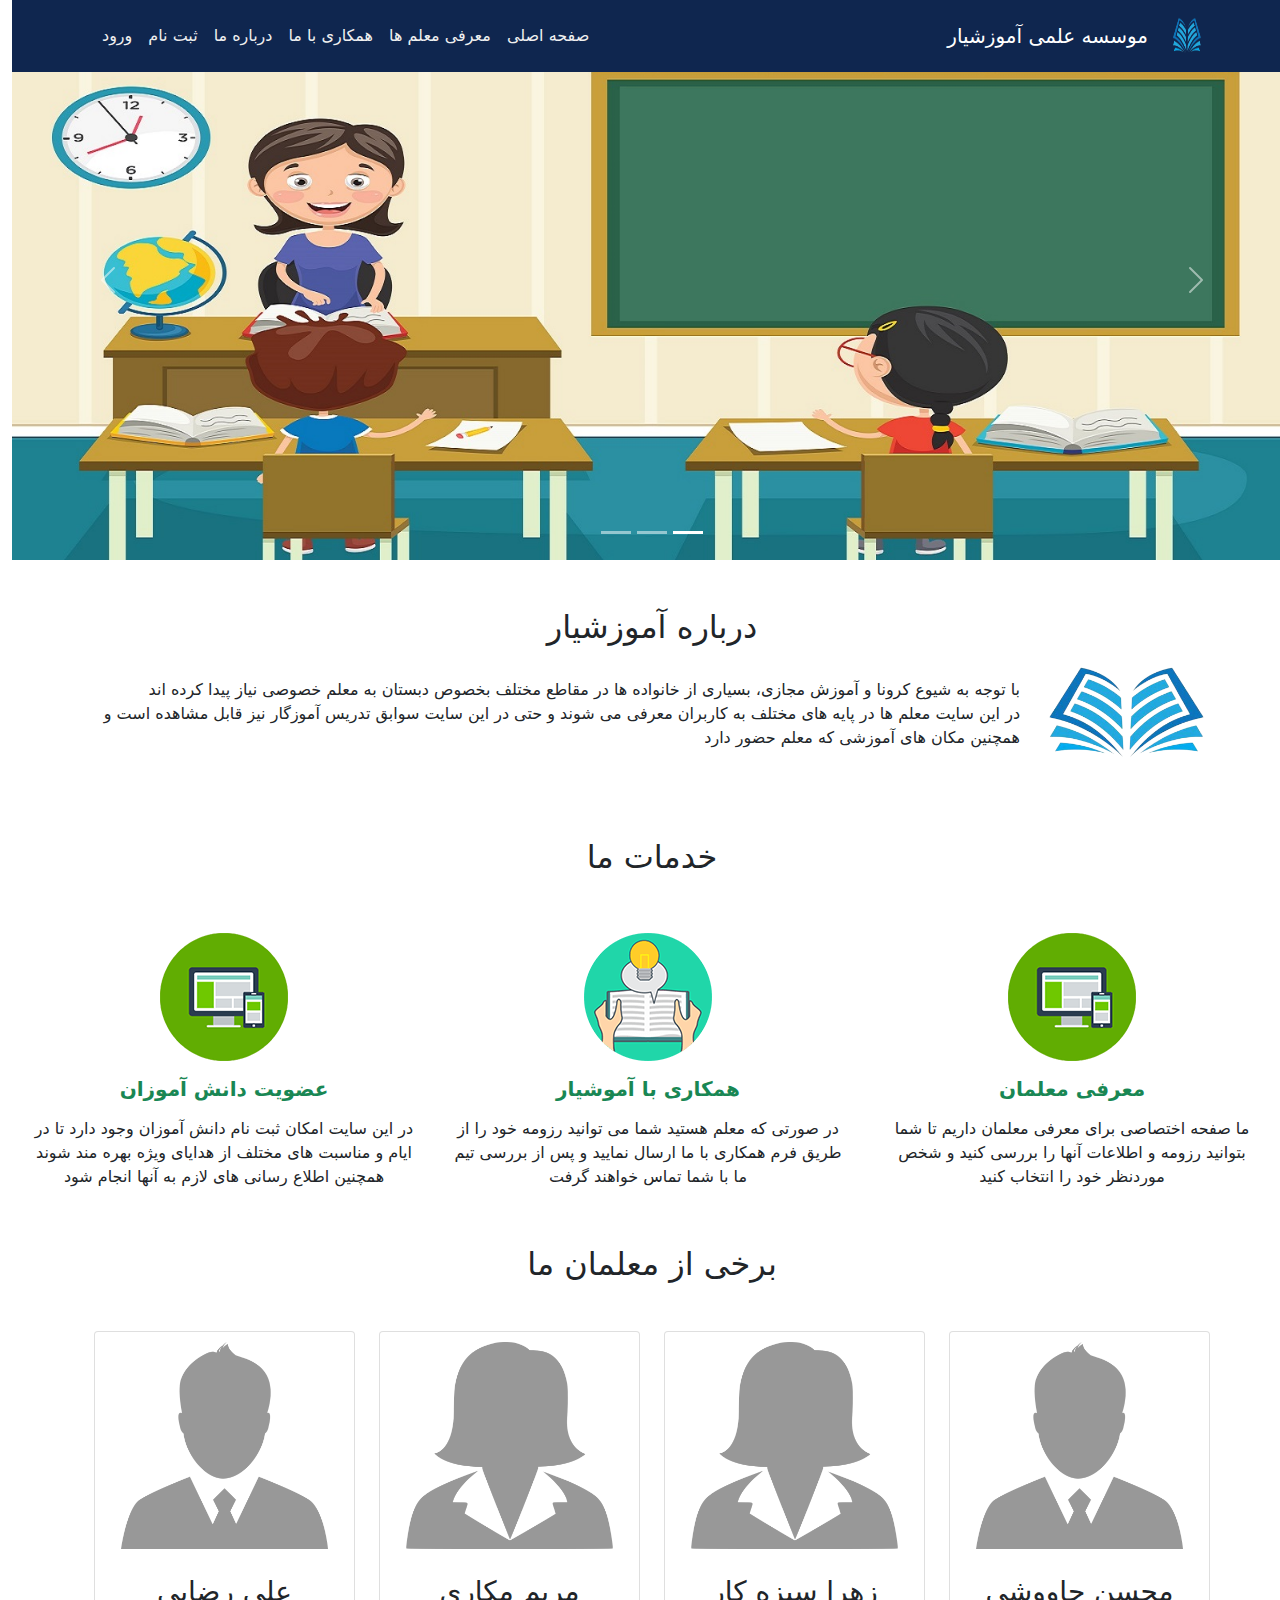
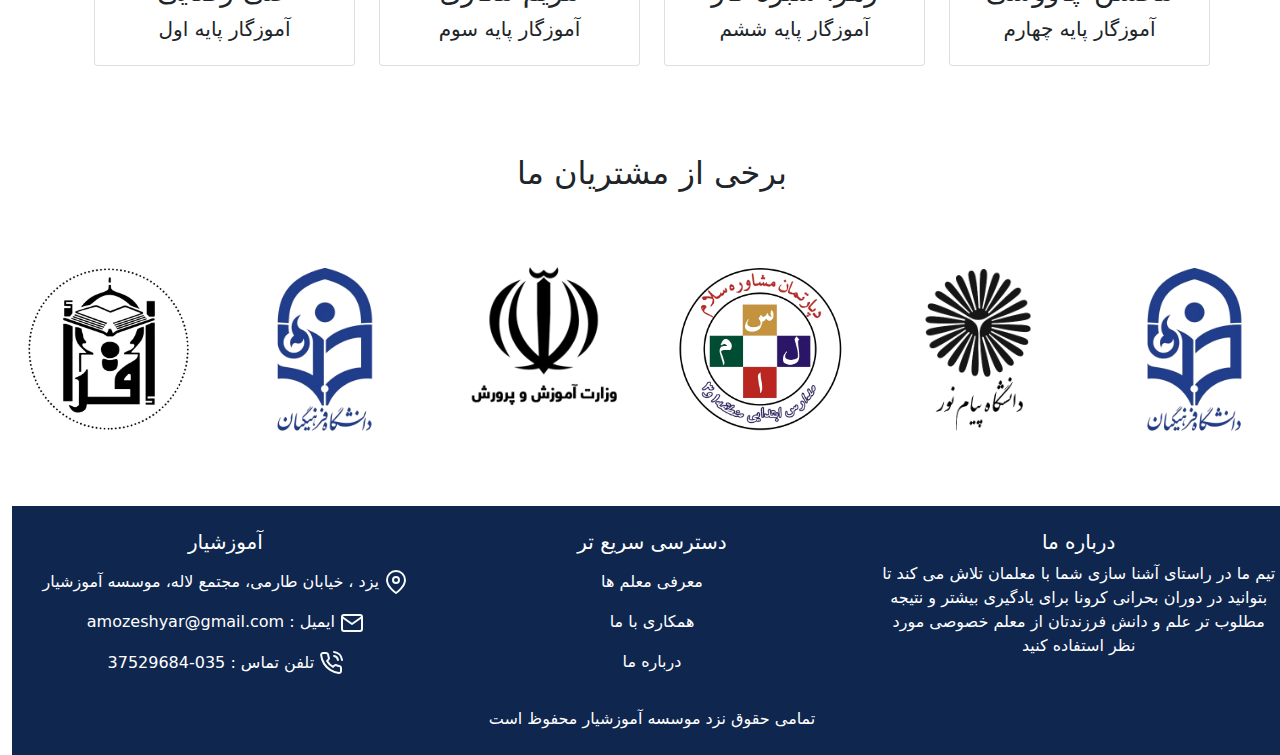
<file: index.html>
<!DOCTYPE html>
<html lang="fa-IR">
<head>
    <meta charset="UTF-8">
    <meta http-equiv="X-UA-Compatible" content="IE=edge">
    <meta name="viewport" content="width=device-width, initial-scale=1.0">
    <link rel="stylesheet" href="css/bootstrap.css">
    <link rel="stylesheet" href="css/bootstrap-rtl.min.css">
    <link rel="stylesheet" href="css/style.css">
    <title>آموزشیار</title>
</head>
<body>

<!--     Start navbar Section    -->
<nav class="navbar navbar-expand-md navbar-dark fixed-top">
    <div class="container py-2">
        <button class="navbar-toggler" type="button" data-bs-toggle="collapse" data-bs-target="#navbarSupportedContent"
                aria-controls="navbarSupportedContent" aria-expanded="false" aria-label="Toggle navigation">
            <span class="navbar-toggler-icon"></span>
        </button>
        <form class="d-flex">
            <img src="images/logo.png" alt="logo" width="30px" class="mx-2 d-none d-md-block">
            <a class="navbar-brand" href="#">موسسه علمی آموزشیار</a>
        </form>
        <div class="collapse navbar-collapse" id="navbarSupportedContent">
            <ul class="navbar-nav mt-0">
                <li class="nav-item">
                    <a class="nav-link" aria-current="page" href="#">صفحه اصلی</a>
                </li>
                <li class="nav-item">
                    <a class="nav-link" href="php/teachers.php">معرفی معلم ها</a>
                </li>
                <li class="nav-item">
                    <a class="nav-link" href="html/contactUs.html">همکاری با ما</a>
                </li>
                <li class="nav-item">
                    <a class="nav-link" href="html/aboutUs.html">درباره ما</a>
                </li>
                <li class="nav-item">
                    <a class="nav-link" href="php/register.php">ثبت نام</a>
                </li>
                <li class="nav-item">
                    <a class="nav-link" href="php/login.php">ورود</a>
                </li>
            </ul>
        </div>
    </div>
</nav>

<!-- Start Slider Section -->
  <div id="carouselExampleIndicators" class="carousel slide" data-bs-ride="carousel">
    <div class="carousel-indicators">
      <button type="button" data-bs-target="#carouselExampleIndicators" data-bs-slide-to="0" class="active" aria-current="true" aria-label="Slide 1"></button>
      <button type="button" data-bs-target="#carouselExampleIndicators" data-bs-slide-to="1" aria-label="Slide 2"></button>
      <button type="button" data-bs-target="#carouselExampleIndicators" data-bs-slide-to="2" aria-label="Slide 3"></button>
    </div>
    <div class="carousel-inner">
        <div class="carousel-item">
            <img src="images/slider.jpg" class="d-block w-100">
        </div>
        <div class="carousel-item active">
            <img src="images/slider1.jpg" class="d-block w-100">
        </div>
        <div class="carousel-item">
            <img src="images/slider2.jpg" class="d-block w-100">
        </div>
    </div>
    <button class="carousel-control-prev" type="button" data-bs-target="#carouselExampleIndicators" data-bs-slide="prev">
      <span class="carousel-control-prev-icon" aria-hidden="true"></span>
      <span class="visually-hidden">Previous</span>
    </button>
    <button class="carousel-control-next" type="button" data-bs-target="#carouselExampleIndicators" data-bs-slide="next">
      <span class="carousel-control-next-icon" aria-hidden="true"></span>
      <span class="visually-hidden">Next</span>
    </button>
  </div>
<!--  درباره آموزشیار  -->
<section class="container pb-4 mt-5">
    <div class="container divider pb-2">
        <h2 class="text-center">درباره آموزشیار</h2>
    </div>
    <div class="row">
        <div class="col-md-2 text-center">
            <img src="images/logo.png" alt="logo" class="img-fluid">
        </div>
        <div class="col-md-10">
            <p class="text-justify mt-3">
               با توجه به شیوع کرونا و آموزش مجازی، بسیاری از خانواده ها در مقاطع مختلف بخصوص دبستان به معلم خصوصی نیاز پیدا کرده اند
               <br>
               در این سایت معلم ها در پایه های مختلف به کاربران معرفی می شوند و حتی در این سایت سوابق تدریس آموزگار نیز قابل مشاهده است و همچنین مکان های آموزشی که معلم حضور دارد
            </p>
        </div>
    </div>
</section>

<!--    سکشن خدمات   -->
<section>
    <div class="row">
        <div class="container py-5">
            <h1 class="section-title col-12 col-sm-12 col-md-12 col-lg-12 text-center h2">
                خدمات ما
            </h1>
        </div>
    </div>
    <div class="row pe-2 mx-auto">
        <div class="col-md-4 px-3 text-center">
            <img src="images/softwareeeee.png" alt="" class="img-fluid d-block m0-auto mx-auto">
            <h5 class="my-3 text-success fw-bold">معرفی معلمان</h5>
            <p class="solution-content solution-body1">
                ما صفحه اختصاصی برای معرفی معلمان داریم تا شما بتوانید رزومه و اطلاعات آنها را بررسی کنید و شخص موردنظر خود را انتخاب کنید
            </p>
        </div>
        <div class="col-md-4 px-3 text-center">
            <img src="images/duc.png" alt="" class="img-fluid d-block m0-auto mx-auto">
            <h5 class="my-3 text-success fw-bold">همکاری با آموشیار</h5>
            <p class="solution-content solution-body1">
                در صورتی که معلم هستید شما می توانید رزومه خود را از طریق فرم همکاری با ما ارسال نمایید و پس از بررسی تیم ما با شما تماس خواهند گرفت
            </p>
        </div>
        <div class="col-md-4 px-3 text-center">
            <img src="images/softwareeeee.png" alt="" class="img-fluid d-block m0-auto mx-auto">
            <h5 class="my-3 text-success fw-bold">عضویت دانش آموزان</h5>
            <p class="solution-content solution-body1">
                در این سایت امکان ثبت نام دانش آموزان وجود دارد تا در ایام و مناسبت های مختلف از هدایای ویژه بهره مند شوند همچنین اطلاع رسانی های لازم به آنها انجام شود
            </p>
        </div>
    </div>
</section>

<!--  معلمان  -->
<section class="container pt-4">
    <div class="container my-3 divider pb-4">
        <h2 class="text-center">برخی از معلمان ما</h2>
    </div>
    <div class="row text-center">
        <div class="col-xs-12 col-md-3 mb-5">
            <div class="card">
                <img src="images/muser.png" class="img-fluid card-img-top teacher-img">
                <div class="card-body">
                    <h2 class="card-title h3">محسن چاووشی</h2>
                    <div class="post_details my-1">
                        <h5 class="card-title">آموزگار پایه چهارم</h5>
                    </div>
                </div>
            </div>
        </div>
        <div class="col-xs-12 col-md-3 mb-5">
            <div class="card">
                <img src="images/wuser.png" class="img-fluid card-img-top teacher-img">
                <div class="card-body">
                    <h2 class="card-title h3">زهرا سبزه کار</h2>
                    <div class="post_details my-1">
                        <h5 class="card-title">آموزگار پایه ششم</h5>
                    </div>
                </div>
            </div>
        </div>
        <div class="col-xs-12 col-md-3 mb-5">
            <div class="card">
                <img src="images/wuser.png" class="img-fluid card-img-top teacher-img">
                <div class="card-body">
                    <h2 class="card-title h3">مریم مکاری</h2>
                    <div class="post_details my-1">
                        <h5 class="card-title">آموزگار پایه سوم</h5>
                    </div>
                </div>
            </div>
        </div>
        <div class="col-xs-12 col-md-3 mb-5">
            <div class="card">
                <img src="images/muser.png" class="img-fluid card-img-top teacher-img">
                <div class="card-body">
                    <h2 class="card-title h3">علی رضایی</h2>
                    <div class="post_details my-1">
                        <h5 class="card-title">آموزگار پایه اول</h5>
                    </div>
                </div>
            </div>
        </div>
    </div>

</section>

<!--  مشتریان  -->
<section class="pt-4">
    <div class="container my-3 divider pb-4">
        <h2 class="text-center">برخی از مشتریان ما</h2>
    </div>
    <div class="row">
        <div class="col-xs-12 col-md-2 p-4 mb-5">
            <div class="card-image">
                <img src="images/ms2.png" class="img-fluid mx-auto">
            </div>
        </div>
        <div class="col-xs-12 col-md-2 p-4 mb-5">
            <div class="card-image">
                <img src="images/ms4.png" class="img-fluid mx-auto">
            </div>
        </div>
        <div class="col-xs-12 col-md-2 p-4 mb-5">
            <div class="card-image">
                <img src="images/ms1.png" class="img-fluid mx-auto">
            </div>
        </div>
        <div class="col-xs-12 col-md-2 p-4 mb-5">
            <div class="card-image">
                <img src="images/ms3.png" class="img-fluid mx-auto">
            </div>
        </div>
        <div class="col-xs-12 col-md-2 p-4 mb-5">
            <div class="card-image">
                <img src="images/ms2.png" class="img-fluid mx-auto">
            </div>
        </div>
        <div class="col-xs-12 col-md-2 p-4 mb-5">
            <div class="card-image">
                <img src="images/ms5.png" class="img-fluid mx-auto">
            </div>
        </div>
    </div>
</section>

<!--   Start Footer Section  -->
<section class="pt-4 pb-4 text-center text-white" id="footer-section">
    <div class="container-fluid">
        <div class="row">
            <div class="col-xs-12 col-md-4">
                <h5>درباره ما</h5>
                <P>تیم ما در راستای آشنا سازی شما با معلمان تلاش می کند تا بتوانید در دوران بحرانی کرونا برای یادگیری بیشتر و نتیجه مطلوب تر علم و دانش فرزندتان از معلم خصوصی مورد نظر استفاده کنید</P>
            </div>
            <div class="col-xs-12 col-md-4">
                <h5>دسترسی سریع تر</h5>
                <ul class="nav flex-column">
                    <li class="nav-link">
                        <a href="php/teachers.php">معرفی معلم ها</a>
                    </li>
                    <li class="nav-link">
                        <a href="html/contactUs.html">همکاری با ما</a>
                    </li>
                    <li class="nav-link">
                        <a href="html/aboutUs.html">درباره ما</a>
                    </li>
                </ul>
            </div>
            <div class="col-xs-12 col-md-4">
                <h5>آموزشیار</h5>
                <ul class="nav flex-column">
                    <li class="nav-link">
                        <svg xmlns="http://www.w3.org/2000/svg" width="24" height="24" viewBox="0 0 24 24" fill="none"
                             stroke="currentColor" stroke-width="2" stroke-linecap="round" stroke-linejoin="round"
                             class="feather feather-map-pin text-light">
                            <path d="M21 10c0 7-9 13-9 13s-9-6-9-13a9 9 0 0 1 18 0z"></path>
                            <circle cx="12" cy="10" r="3"></circle>
                        </svg>
                        <a href=""> یزد ، خیابان طارمی، مجتمع لاله، موسسه آموزشیار</a>
                    </li>
                    <li class="nav-link">
                        <svg xmlns="http://www.w3.org/2000/svg" width="24" height="24" viewBox="0 0 24 24" fill="none"
                             stroke="currentColor" stroke-width="2" stroke-linecap="round" stroke-linejoin="round"
                             class="feather feather-mail text-light">
                            <path d="M4 4h16c1.1 0 2 .9 2 2v12c0 1.1-.9 2-2 2H4c-1.1 0-2-.9-2-2V6c0-1.1.9-2 2-2z"></path>
                            <polyline points="22,6 12,13 2,6"></polyline>
                        </svg>
                        <a href="">ایمیل : amozeshyar@gmail.com</a>
                    </li>
                    <li class="nav-link">
                        <svg xmlns="http://www.w3.org/2000/svg" width="24" height="24" viewBox="0 0 24 24" fill="none"
                             stroke="currentColor" stroke-width="2" stroke-linecap="round" stroke-linejoin="round"
                             class="feather feather-phone-call text-light">
                            <path d="M15.05 5A5 5 0 0 1 19 8.95M15.05 1A9 9 0 0 1 23 8.94m-1 7.98v3a2 2 0 0 1-2.18 2 19.79 19.79 0 0 1-8.63-3.07 19.5 19.5 0 0 1-6-6 19.79 19.79 0 0 1-3.07-8.67A2 2 0 0 1 4.11 2h3a2 2 0 0 1 2 1.72 12.84 12.84 0 0 0 .7 2.81 2 2 0 0 1-.45 2.11L8.09 9.91a16 16 0 0 0 6 6l1.27-1.27a2 2 0 0 1 2.11-.45 12.84 12.84 0 0 0 2.81.7A2 2 0 0 1 22 16.92z"></path>
                        </svg>
                        <a href="">تلفن تماس : 035-37529684</a>
                    </li>
                </ul>
            </div>
        </div>
        <div class="row">
            <div class="col-md-12 text-center">
                <div class="mt-4 font-size-15">
                     تمامی حقوق نزد موسسه آموزشیار محفوظ است
                </div>
            </div>
        </div>
    </div>
</section>


<script src="js/bootstrap.js"></script>
</body>
</html>
</file>
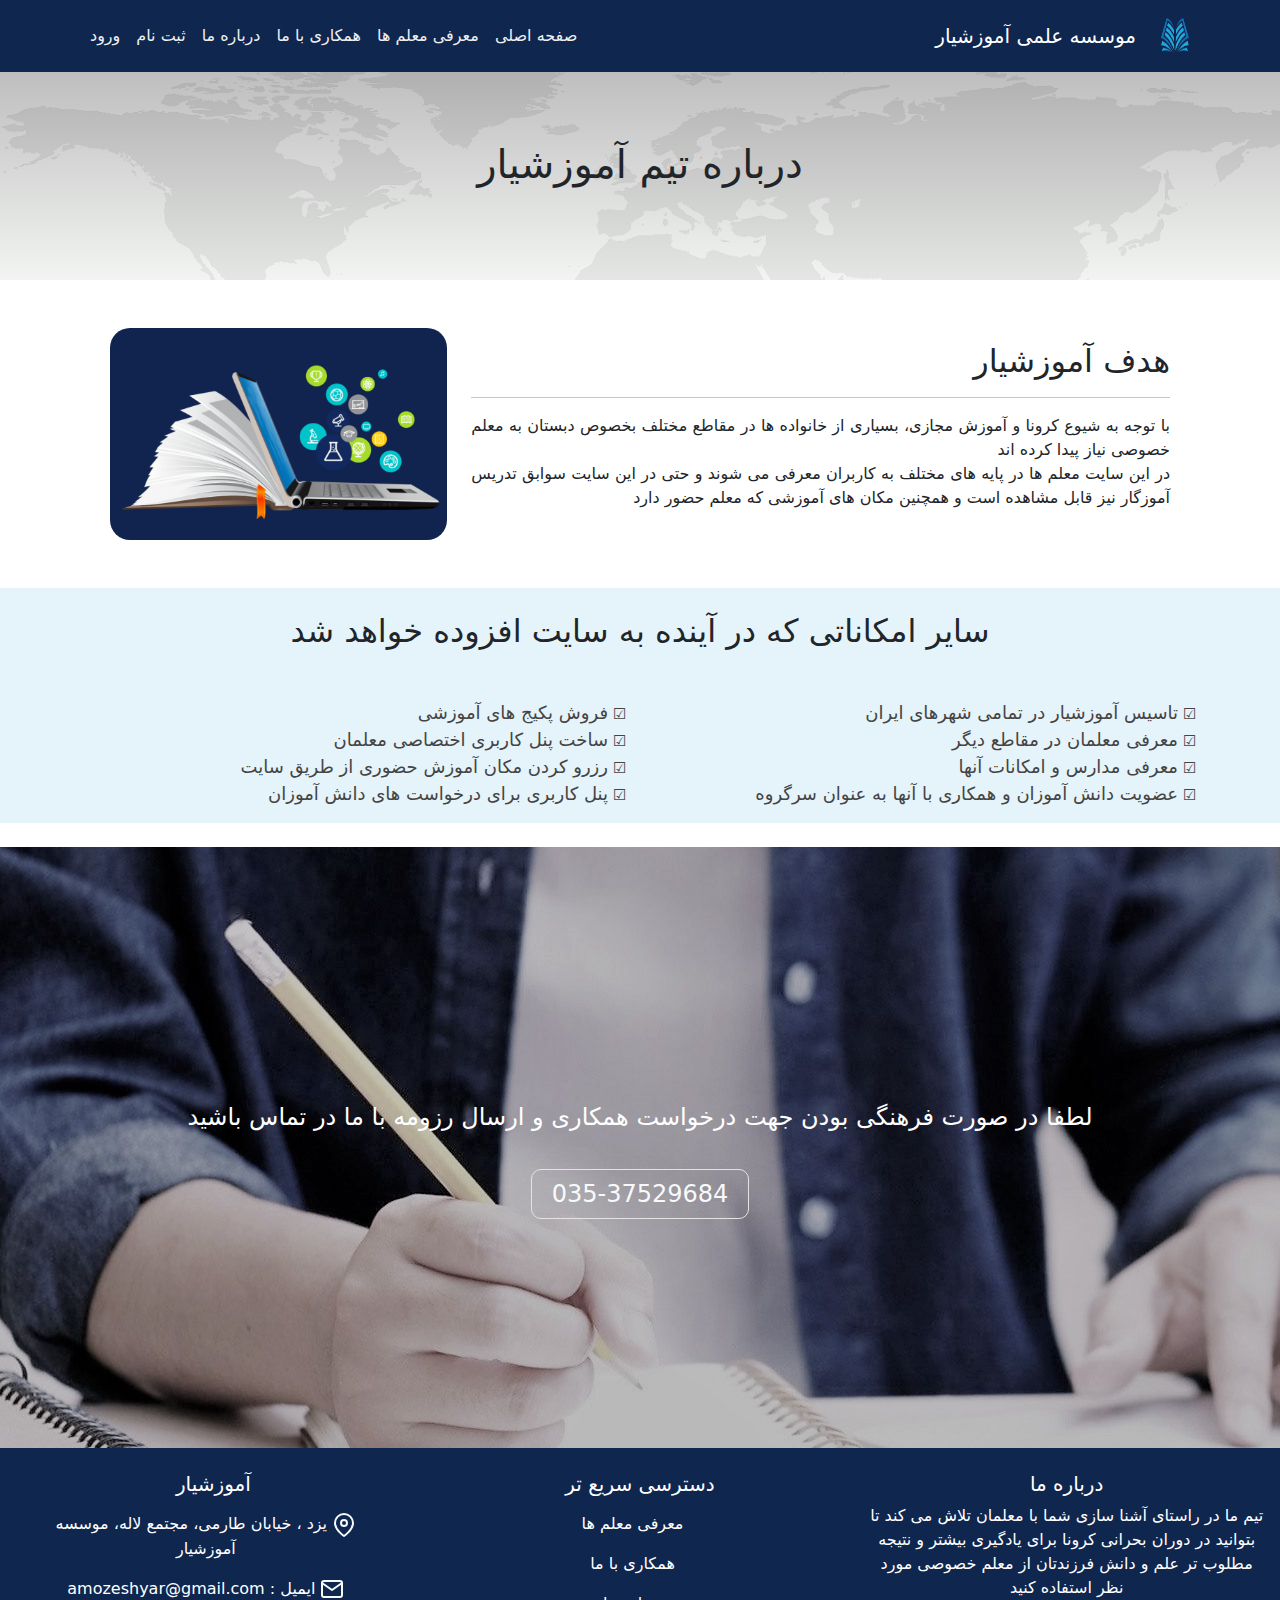
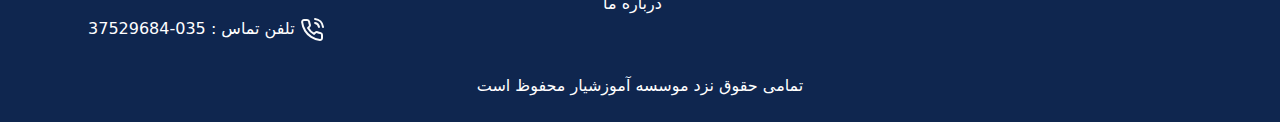
<file: html/aboutUs.html>
<!DOCTYPE html>
<html lang="fa-IR" dir="rtl">
<head>
    <meta charset="UTF-8">
    <meta http-equiv="X-UA-Compatible" content="IE=edge">
    <meta name="viewport" content="width=device-width, initial-scale=1.0">
    <link rel="stylesheet" href="../css/bootstrap.css">
    <link rel="stylesheet" href="../css/bootstrap-rtl.min.css">
    <link rel="stylesheet" href="../css/style.css">
    <link rel="stylesheet" href="../css/otherPage-style.css">
    <title>درباره آموزشیار</title>
</head>
<body>

<!--     Start navbar Section    -->
<nav class="navbar navbar-expand-md navbar-dark fixed-top">
    <div class="container py-2">
        <button class="navbar-toggler" type="button" data-bs-toggle="collapse" data-bs-target="#navbarSupportedContent"
                aria-controls="navbarSupportedContent" aria-expanded="false" aria-label="Toggle navigation">
            <span class="navbar-toggler-icon"></span>
        </button>
        <form class="d-flex">
            <img src="../images/logo.png" alt="logo" width="30px" class="mx-2 d-none d-md-block">
            <a class="navbar-brand" href="../index.html">موسسه علمی آموزشیار</a>
        </form>
        <div class="collapse navbar-collapse" id="navbarSupportedContent">
            <ul class="navbar-nav mt-0">
                <li class="nav-item">
                    <a class="nav-link" aria-current="page" href="../index.html">صفحه اصلی</a>
                </li>
                <li class="nav-item">
                    <a class="nav-link" href="../php/teachers.php">معرفی معلم ها</a>
                </li>
                <li class="nav-item">
                    <a class="nav-link" href="contactUs.html">همکاری با ما</a>
                </li>
                <li class="nav-item">
                    <a class="nav-link" href="aboutUs.html">درباره ما</a>
                </li>
                <li class="nav-item">
                    <a class="nav-link" href="../php/register.php">ثبت نام</a>
                </li>
                <li class="nav-item">
                    <a class="nav-link" href="../php/login.php">ورود</a>
                </li>
            </ul>
        </div>
    </div>
</nav>

<!--  Start Header Section  -->
<div class="page-header-section">
    <div class="text-center">
        <h1>درباره تیم آموزشیار</h1>
    </div>
</div>

<!--  نحوه کار ما  -->
<div class="mt-4">
    <section class="container my-5">
        <div class="row my-4 mx-3">
            <div class="col-md-8 my-auto">
                <h2>هدف آموزشیار</h2>
                <hr>
                <p class="text-justify mt-3">
                    با توجه به شیوع کرونا و آموزش مجازی، بسیاری از خانواده ها در مقاطع مختلف بخصوص دبستان به معلم خصوصی نیاز پیدا کرده اند
                    <br>
                    در این سایت معلم ها در پایه های مختلف به کاربران معرفی می شوند و حتی در این سایت سوابق تدریس آموزگار نیز قابل مشاهده است و همچنین مکان های آموزشی که معلم حضور دارد
                 </p>
            </div>
            <div class="col-md-4 text-center my-auto">
                <img src="../images/aboutUs.png" class="img-fluid img-radius">
            </div>
        </div>
    </section>
</div>

<!--  سایر امکانات -->
<div class="bg-custom-gray">
    <div class="container mb-3 py-4">
        <h2 class="text-center">سایر امکاناتی که در آینده به سایت افزوده خواهد شد</h2>
    </div>

    <div class="container mb-4">
        <div class="row">
            <div class="col-md-6">
                <ul class="text-justify sayer-ul">
                    <li><span class="pr-5px">تاسیس آموزشیار در تمامی شهرهای ایران</span></li>
                    <li><span class="pr-5px">معرفی معلمان در مقاطع دیگر</span></li>
                    <li><span class="pr-5px">معرفی مدارس و امکانات آنها</span></li>
                    <li><span class="pr-5px">عضویت دانش آموزان و همکاری با آنها به عنوان سرگروه</span></li>
                </ul>
            </div>


            <div class="col-md-6">
                <ul class="text-justify sayer-ul">
                    <li><span class="pr-5px">فروش پکیج های آموزشی</span></li>
                    <li><span class="pr-5px">ساخت پنل کاربری اختصاصی معلمان</span></li>
                    <li><span class="pr-5px">رزرو کردن مکان آموزش حضوری از طریق سایت</span></li>
                    <li><span class="pr-5px">پنل کاربری برای درخواست های دانش آموزان</span></li>
                </ul>
            </div>
        </div>
    </div>
</div>

<!--  بخش مشاوره  -->
<div class="py-5 text-white call-div">
    <div class="container my-5 py-5">
        <div class="text-center py-5 my-5 h4">
            <p class="mt-3 mb-5">
                لطفا در صورت فرهنگی بودن جهت درخواست همکاری و ارسال رزومه با ما در تماس باشید
            </p>
            <span class="phone-call-style">
                <a href="contactUs.html" class="text-light" dir="ltr">035-37529684</a>
            </span>
        </div>
    </div>
</div>

<!--   Start Footer Section  -->
<section class="pt-4 pb-4 text-center text-white" id="footer-section">
    <div class="container-fluid">
        <div class="row">
            <div class="col-xs-12 col-md-4">
                <h5>درباره ما</h5>
                <P>تیم ما در راستای آشنا سازی شما با معلمان تلاش می کند تا بتوانید در دوران بحرانی کرونا برای یادگیری بیشتر و نتیجه مطلوب تر علم و دانش فرزندتان از معلم خصوصی مورد نظر استفاده کنید</P>
            </div>
            <div class="col-xs-12 col-md-4">
                <h5>دسترسی سریع تر</h5>
                <ul class="nav flex-column">
                    <li class="nav-link">
                        <a href="../php/teachers.php">معرفی معلم ها</a>
                    </li>
                    <li class="nav-link">
                        <a href="contactUs.html">همکاری با ما</a>
                    </li>
                    <li class="nav-link">
                        <a href="#">درباره ما</a>
                    </li>
                </ul>
            </div>
            <div class="col-xs-12 col-md-4">
                <h5>آموزشیار</h5>
                <ul class="nav flex-column">
                    <li class="nav-link">
                        <svg xmlns="http://www.w3.org/2000/svg" width="24" height="24" viewBox="0 0 24 24" fill="none"
                             stroke="currentColor" stroke-width="2" stroke-linecap="round" stroke-linejoin="round"
                             class="feather feather-map-pin text-light">
                            <path d="M21 10c0 7-9 13-9 13s-9-6-9-13a9 9 0 0 1 18 0z"></path>
                            <circle cx="12" cy="10" r="3"></circle>
                        </svg>
                        <a href=""> یزد ، خیابان طارمی، مجتمع لاله، موسسه آموزشیار</a>
                    </li>
                    <li class="nav-link">
                        <svg xmlns="http://www.w3.org/2000/svg" width="24" height="24" viewBox="0 0 24 24" fill="none"
                             stroke="currentColor" stroke-width="2" stroke-linecap="round" stroke-linejoin="round"
                             class="feather feather-mail text-light">
                            <path d="M4 4h16c1.1 0 2 .9 2 2v12c0 1.1-.9 2-2 2H4c-1.1 0-2-.9-2-2V6c0-1.1.9-2 2-2z"></path>
                            <polyline points="22,6 12,13 2,6"></polyline>
                        </svg>
                        <a href="">ایمیل : amozeshyar@gmail.com</a>
                    </li>
                    <li class="nav-link">
                        <svg xmlns="http://www.w3.org/2000/svg" width="24" height="24" viewBox="0 0 24 24" fill="none"
                             stroke="currentColor" stroke-width="2" stroke-linecap="round" stroke-linejoin="round"
                             class="feather feather-phone-call text-light">
                            <path d="M15.05 5A5 5 0 0 1 19 8.95M15.05 1A9 9 0 0 1 23 8.94m-1 7.98v3a2 2 0 0 1-2.18 2 19.79 19.79 0 0 1-8.63-3.07 19.5 19.5 0 0 1-6-6 19.79 19.79 0 0 1-3.07-8.67A2 2 0 0 1 4.11 2h3a2 2 0 0 1 2 1.72 12.84 12.84 0 0 0 .7 2.81 2 2 0 0 1-.45 2.11L8.09 9.91a16 16 0 0 0 6 6l1.27-1.27a2 2 0 0 1 2.11-.45 12.84 12.84 0 0 0 2.81.7A2 2 0 0 1 22 16.92z"></path>
                        </svg>
                        <a href="">تلفن تماس : 035-37529684</a>
                    </li>
                </ul>
            </div>
        </div>
        <div class="row">
            <div class="col-md-12 text-center">
                <div class="mt-4 font-size-15">
                     تمامی حقوق نزد موسسه آموزشیار محفوظ است
                </div>
            </div>
        </div>
    </div>
</section>


<script src="../js/bootstrap.js"></script>
</body>
</html>
</file>
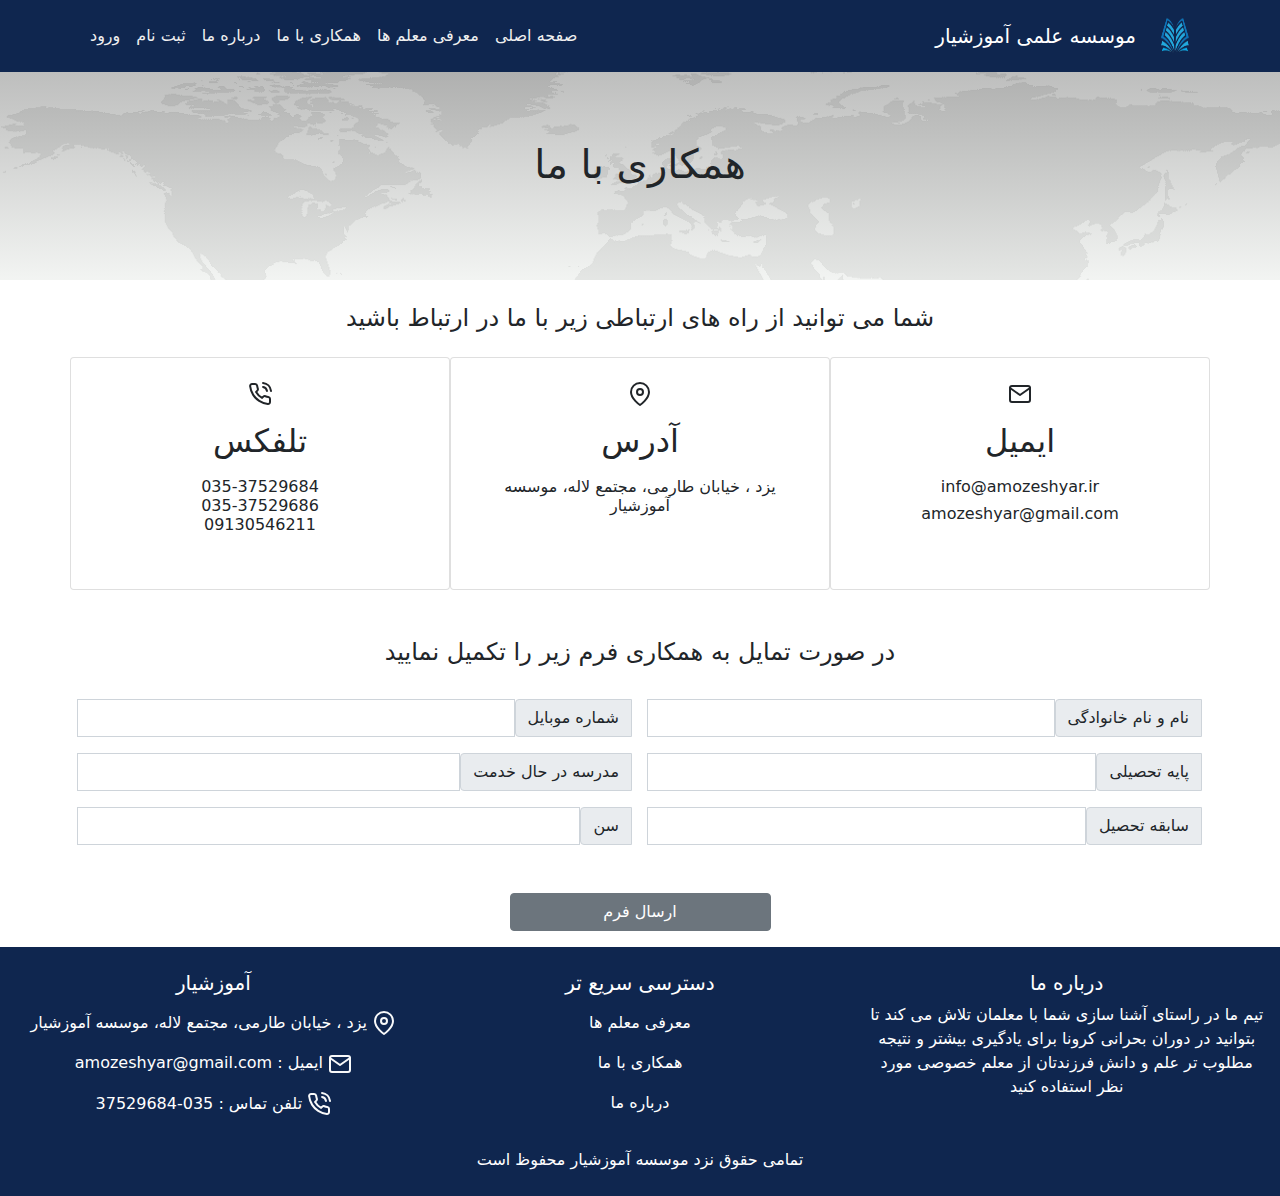
<file: html/contactUs.html>
<!DOCTYPE html>
<html lang="fa-IR" dir="rtl">
<head>
    <meta charset="UTF-8">
    <meta http-equiv="X-UA-Compatible" content="IE=edge">
    <meta name="viewport" content="width=device-width, initial-scale=1.0">
    <link rel="stylesheet" href="../css/bootstrap.css">
    <link rel="stylesheet" href="../css/bootstrap-rtl.min.css">
    <link rel="stylesheet" href="../css/style.css">
    <link rel="stylesheet" href="../css/contactUs-style.css">
    <title>همکاری با آموزشیار</title>
</head>
<body>

<!--     Start navbar Section    -->
<nav class="navbar navbar-expand-md navbar-dark fixed-top">
    <div class="container py-2">
        <button class="navbar-toggler" type="button" data-bs-toggle="collapse" data-bs-target="#navbarSupportedContent"
                aria-controls="navbarSupportedContent" aria-expanded="false" aria-label="Toggle navigation">
            <span class="navbar-toggler-icon"></span>
        </button>
        <form class="d-flex">
            <img src="../images/logo.png" alt="logo" width="30px" class="mx-2 d-none d-md-block">
            <a class="navbar-brand" href="../index.html">موسسه علمی آموزشیار</a>
        </form>
        <div class="collapse navbar-collapse" id="navbarSupportedContent">
            <ul class="navbar-nav mt-0">
                <li class="nav-item">
                    <a class="nav-link" aria-current="page" href="../index.html">صفحه اصلی</a>
                </li>
                <li class="nav-item">
                    <a class="nav-link" href="../php/teachers.php">معرفی معلم ها</a>
                </li>
                <li class="nav-item">
                    <a class="nav-link" href="#">همکاری با ما</a>
                </li>
                <li class="nav-item">
                    <a class="nav-link" href="aboutUs.html">درباره ما</a>
                </li>
                <li class="nav-item">
                    <a class="nav-link" href="../php/register.php">ثبت نام</a>
                </li>
                <li class="nav-item">
                    <a class="nav-link" href="../php/login.php">ورود</a>
                </li>
            </ul>
        </div>
    </div>
</nav>

<!--  Start Header Section  -->
<div class="page-header-section">
    <div class="text-center">
        <h1>همکاری با ما</h1>
    </div>
</div>

<!--  Start Info Contact  -->
<div class="container">
    <div class="row mt-4">
        <h4 class="text-center">
            شما می توانید از راه های ارتباطی زیر با ما در ارتباط باشید
        </h4>
    </div>
    <div class="row card-columns my-3">
        <div class="card text-center p-4 col-xs-12 col-md-4">
            <svg xmlns="http://www.w3.org/2000/svg" width="24" height="24" viewBox="0 0 24 24" fill="none"
                 stroke="currentColor" stroke-width="2" stroke-linecap="round" stroke-linejoin="round"
                 class="feather feather-mail">
                <path d="M4 4h16c1.1 0 2 .9 2 2v12c0 1.1-.9 2-2 2H4c-1.1 0-2-.9-2-2V6c0-1.1.9-2 2-2z"></path>
                <polyline points="22,6 12,13 2,6"></polyline>
            </svg>
            <h2 class="my-3">ایمیل</h2>
            <h6>
                <a href="#" class="text-dark">
                    info@amozeshyar.ir
                </a>
            </h6>
            <h6>
                <a href="#" class="text-dark">
                    amozeshyar@gmail.com
                </a>
            </h6>
        </div>
        <div class="card text-center p-4 col-xs-12 col-md-4">
            <svg xmlns="http://www.w3.org/2000/svg" width="24" height="24" viewBox="0 0 24 24" fill="none" stroke="currentColor" stroke-width="2" stroke-linecap="round" stroke-linejoin="round" class="feather feather-map-pin">
                <path d="M21 10c0 7-9 13-9 13s-9-6-9-13a9 9 0 0 1 18 0z"></path>
                <circle cx="12" cy="10" r="3"></circle>
            </svg>
            <h2 class="my-3">آدرس</h2>
            <h6>
                <a href="#" class="text-dark">
                    یزد ، خیابان طارمی، مجتمع لاله، موسسه آموزشیار
                </a>
            </h6>
        </div>
        <div class="card text-center p-4 col-xs-12 col-md-4">
            <svg xmlns="http://www.w3.org/2000/svg" width="24" height="24" viewBox="0 0 24 24" fill="none" stroke="currentColor" stroke-width="2" stroke-linecap="round" stroke-linejoin="round" class="feather feather-phone-call">
                <path d="M15.05 5A5 5 0 0 1 19 8.95M15.05 1A9 9 0 0 1 23 8.94m-1 7.98v3a2 2 0 0 1-2.18 2 19.79 19.79 0 0 1-8.63-3.07 19.5 19.5 0 0 1-6-6 19.79 19.79 0 0 1-3.07-8.67A2 2 0 0 1 4.11 2h3a2 2 0 0 1 2 1.72 12.84 12.84 0 0 0 .7 2.81 2 2 0 0 1-.45 2.11L8.09 9.91a16 16 0 0 0 6 6l1.27-1.27a2 2 0 0 1 2.11-.45 12.84 12.84 0 0 0 2.81.7A2 2 0 0 1 22 16.92z"></path>
            </svg>
            <h2 class="my-3">تلفکس</h2>
            <h6>
                <a href="#" class="text-dark">
                    035-37529684
                    <br>
                    035-37529686
                    <br>
                    09130546211
                </a>
            </h6>
        </div>
    </div>
</div>

<!--  Start form section  -->
<div class="container">
    <div class="row mt-5">
        <h4 class="text-center">
            در صورت تمایل به همکاری فرم زیر را تکمیل نمایید
        </h4>
    </div>
      <form action="" method="post" class="row card-columns my-3">
      
        <div class="text-center p-2 col-xs-12 col-md-6">
        <div class="form-group">
            <div class="input-group mb-3">
              <span class="input-group-text" id="basic-addon3">نام و نام خانوادگی</span>
              <input type="text" class="form-control" id="name" name="name">
            </div>  
          </div>     
  
          <div class="form-group">
            <div class="input-group mb-3">
              <span class="input-group-text" id="basic-addon3">پایه تحصیلی</span>
              <input type="text" class="form-control" id="user_name" name="user_name">
            </div>  
          </div>      
          
          <div class="form-group">
            <div class="input-group mb-3">
              <span class="input-group-text" id="basic-addon3">سابقه تحصیل</span>
            <input type="text" class="form-control" id="password" name="password">
            </div>  
          </div>
          <br>    
        </div>
      
        <div class="text-center p-2 col-xs-12 col-md-6">
        <div class="form-group">
            <div class="input-group mb-3">
              <span class="input-group-text" id="basic-addon3">شماره موبایل</span>
              <input type="number" class="form-control" id="name" name="name">
            </div>  
          </div>     
  
          <div class="form-group">
            <div class="input-group mb-3">
              <span class="input-group-text" id="basic-addon3">مدرسه در حال خدمت</span>
              <input type="text" class="form-control" id="user_name" name="user_name">
            </div>  
          </div>      
          
          <div class="form-group">
            <div class="input-group mb-3">
              <span class="input-group-text" id="basic-addon3">سن</span>
            <input type="number" class="form-control" id="password" name="password">
            </div>  
          </div>
          <br>    
        </div>

        <div class="row w-25 mx-auto">
          <button type="submit" class="btn btn-secondary">ارسال فرم</button>
        </div>
       </form>
</div>

<!--   Start Footer Section  -->
<section class="pt-4 pb-4 text-center text-white" id="footer-section">
    <div class="container-fluid">
        <div class="row">
            <div class="col-xs-12 col-md-4">
                <h5>درباره ما</h5>
                <P>تیم ما در راستای آشنا سازی شما با معلمان تلاش می کند تا بتوانید در دوران بحرانی کرونا برای یادگیری بیشتر و نتیجه مطلوب تر علم و دانش فرزندتان از معلم خصوصی مورد نظر استفاده کنید</P>
            </div>
            <div class="col-xs-12 col-md-4">
                <h5>دسترسی سریع تر</h5>
                <ul class="nav flex-column">
                    <li class="nav-link">
                        <a href="../php/teachers.php">معرفی معلم ها</a>
                    </li>
                    <li class="nav-link">
                        <a href="#">همکاری با ما</a>
                    </li>
                    <li class="nav-link">
                        <a href="aboutUs.html">درباره ما</a>
                    </li>
                </ul>
            </div>
            <div class="col-xs-12 col-md-4">
                <h5>آموزشیار</h5>
                <ul class="nav flex-column">
                    <li class="nav-link">
                        <svg xmlns="http://www.w3.org/2000/svg" width="24" height="24" viewBox="0 0 24 24" fill="none"
                             stroke="currentColor" stroke-width="2" stroke-linecap="round" stroke-linejoin="round"
                             class="feather feather-map-pin text-light">
                            <path d="M21 10c0 7-9 13-9 13s-9-6-9-13a9 9 0 0 1 18 0z"></path>
                            <circle cx="12" cy="10" r="3"></circle>
                        </svg>
                        <a href=""> یزد ، خیابان طارمی، مجتمع لاله، موسسه آموزشیار</a>
                    </li>
                    <li class="nav-link">
                        <svg xmlns="http://www.w3.org/2000/svg" width="24" height="24" viewBox="0 0 24 24" fill="none"
                             stroke="currentColor" stroke-width="2" stroke-linecap="round" stroke-linejoin="round"
                             class="feather feather-mail text-light">
                            <path d="M4 4h16c1.1 0 2 .9 2 2v12c0 1.1-.9 2-2 2H4c-1.1 0-2-.9-2-2V6c0-1.1.9-2 2-2z"></path>
                            <polyline points="22,6 12,13 2,6"></polyline>
                        </svg>
                        <a href="">ایمیل : amozeshyar@gmail.com</a>
                    </li>
                    <li class="nav-link">
                        <svg xmlns="http://www.w3.org/2000/svg" width="24" height="24" viewBox="0 0 24 24" fill="none"
                             stroke="currentColor" stroke-width="2" stroke-linecap="round" stroke-linejoin="round"
                             class="feather feather-phone-call text-light">
                            <path d="M15.05 5A5 5 0 0 1 19 8.95M15.05 1A9 9 0 0 1 23 8.94m-1 7.98v3a2 2 0 0 1-2.18 2 19.79 19.79 0 0 1-8.63-3.07 19.5 19.5 0 0 1-6-6 19.79 19.79 0 0 1-3.07-8.67A2 2 0 0 1 4.11 2h3a2 2 0 0 1 2 1.72 12.84 12.84 0 0 0 .7 2.81 2 2 0 0 1-.45 2.11L8.09 9.91a16 16 0 0 0 6 6l1.27-1.27a2 2 0 0 1 2.11-.45 12.84 12.84 0 0 0 2.81.7A2 2 0 0 1 22 16.92z"></path>
                        </svg>
                        <a href="">تلفن تماس : 035-37529684</a>
                    </li>
                </ul>
            </div>
        </div>
        <div class="row">
            <div class="col-md-12 text-center">
                <div class="mt-4 font-size-15">
                     تمامی حقوق نزد موسسه آموزشیار محفوظ است
                </div>
            </div>
        </div>
    </div>
</section>

<script src="../js/bootstrap.js"></script>
</body>
</html>
</file>
<file: css/style.css>
*{
    margin: 0;
    padding: 0;
    box-sizing: border-box;
}
body {
    overflow-x: hidden;
    margin: 0;
    /*font-family: IRANSans,Tahoma,sans-serif;*/
    font-size: 1rem;
    font-weight: 400;
    line-height: 1.5;
    color: #212529;
    text-align: right;
    background-color: #fff;
}
#main-header, #footer-section{
    margin-left: 0 !important;
    margin-right: 0 !important;
    padding-left: 0 !important;
    padding-right: 0 !important;
}

nav{
    background: #0f264f;;
}
.navbar-dark .navbar-nav .nav-link {
    color: rgb(240, 240, 240) !important;
}

a{
    text-decoration: none;
}
.dropdown-menu{
    width: 250px !important;
}

#footer-section{
    background: #0f264f;
}
#footer-section li.nav-link > a{
    color:#fff;
}
#navbarSupportedContent{
    justify-content: end;
}

/***** teacher *****/
.teacher-img{
    opacity: 0.4;
    width: 80%;
    margin: 10px auto;
}
.card{
    cursor: pointer;
}
.card-image{
    text-align: center;
    cursor: pointer;
}
</file>
<file: css/otherPage-style.css>
.page-header-section {
    min-height: 220px;
    margin-top: 60px;
    padding-bottom: 10px;
    background: linear-gradient(rgba(28,30,28,.3),rgba(213,219,213,.3)),url(../images/background_pages.png);
}
.page-header-section h1 {
    padding-top: 80px;
    text-align: center;
}
img.img-radius{
    border-radius: 20px;
}
.lg-custom1 {
    background: linear-gradient(to bottom, #BDCEE8, #fff);
}
.accordion-button.collapsed::after {
    background-image: url(../images/plus-icon.jpg);
    transform: rotate(-180deg);
}
.accordion-button:not(.collapsed)::after {
    background-image: url(../images/minus-icon.png);
    transform: rotate(-180deg);
}
.card-body{
    flex: 1 1 auto;
    min-height: 1px;
    padding: 1.25rem;
}
.card-body ul{
    padding-right: 40px;
}

.phone-call-style {
    border: 1px solid #e3e3e3;
    border-radius: 10px;
    padding: 10px 20px;
}
.call-div {
    background: url(../images/contactusheader.jpg) no-repeat 50% 50%;
}
ul{
    padding-right: 15px;
    padding-left: 15px;
}
.accordion-button:focus{
    border-color: transparent;
    box-shadow: none;
}

/****/
.clear-7x{
    margin: 70px 0;
}
#index-header {
    padding-top: 50px;
    color: #fff;
    text-align: center;
    height: 600px;
    background: url(../images/header-img.png)#373f4c no-repeat center 67%;
}
/*********/



/*******/
.feature_spritesco, .feature_spritesfbu, .feature_spriteske, .feature_spriteskm, .feature_spritespre, .feature_spritesrepo, .feature_spritessearch, .feature_spritesstr, .feature_spriteswd {
    display: inline-block;
    background: url(../images/feature_sprites.png) no-repeat;
    overflow: hidden;
    text-indent: -9999px;
    text-align: left;
}

.feature_spritesstr {
    background-position: -84px -164px;
    width: 80px;
    height: 80px;
}
.feature_spriteske {
    background-position: -166px 0;
    width: 80px;
    height: 80px;
}
.feature_spritesco {
    background-position: -2px 0;
    width: 80px;
    height: 80px;
}
.feature_spriteskm {
    background-position: -2px -82px;
    width: 80px;
    height: 80px;
}
.feature_spritessearch {
    background-position: -2px -164px;
    width: 80px;
    height: 80px;
}
.feature_spritespre {
    background-position: -84px -82px;
    width: 80px;
    height: 80px;
}

/**/
.font-weight-bold {
    font-weight: 700!important;
}
.height-custom-1 {
    height: 113px;
}
.height-custom-2 {
    height: 306px;
}
.text-justify {
    text-align: justify!important;
}

/***/
.bg-custom-gray {
    background: #e5f3fa;
}
.sayer-ul {
    color: #444;
    font-weight: 300;
    font-size: 15px;
    list-style-type: "\2611";
}
.text-justify {
    text-align: justify!important;
}
#navbarSupportedContent{
    justify-content: end;
}

/****  aboutUs  ****/
.sayer-ul li span{
    font-size: 18px;
    padding-right: 5px;
}
</file>
<file: css/contactUs-style.css>
.page-header-section {
    min-height: 220px;
    margin-top: 60px;
    padding-bottom: 10px;
    background: linear-gradient(rgba(28,30,28,.3),rgba(213,219,213,.3)),url(../images/background_pages.png);
}
.page-header-section h1 {
    padding-top: 80px;
    text-align: center;
}
.card-columns .card {
    height: 233px;
    display: inline-block;
}
#navbarSupportedContent{
    justify-content: end;
}
</file>
